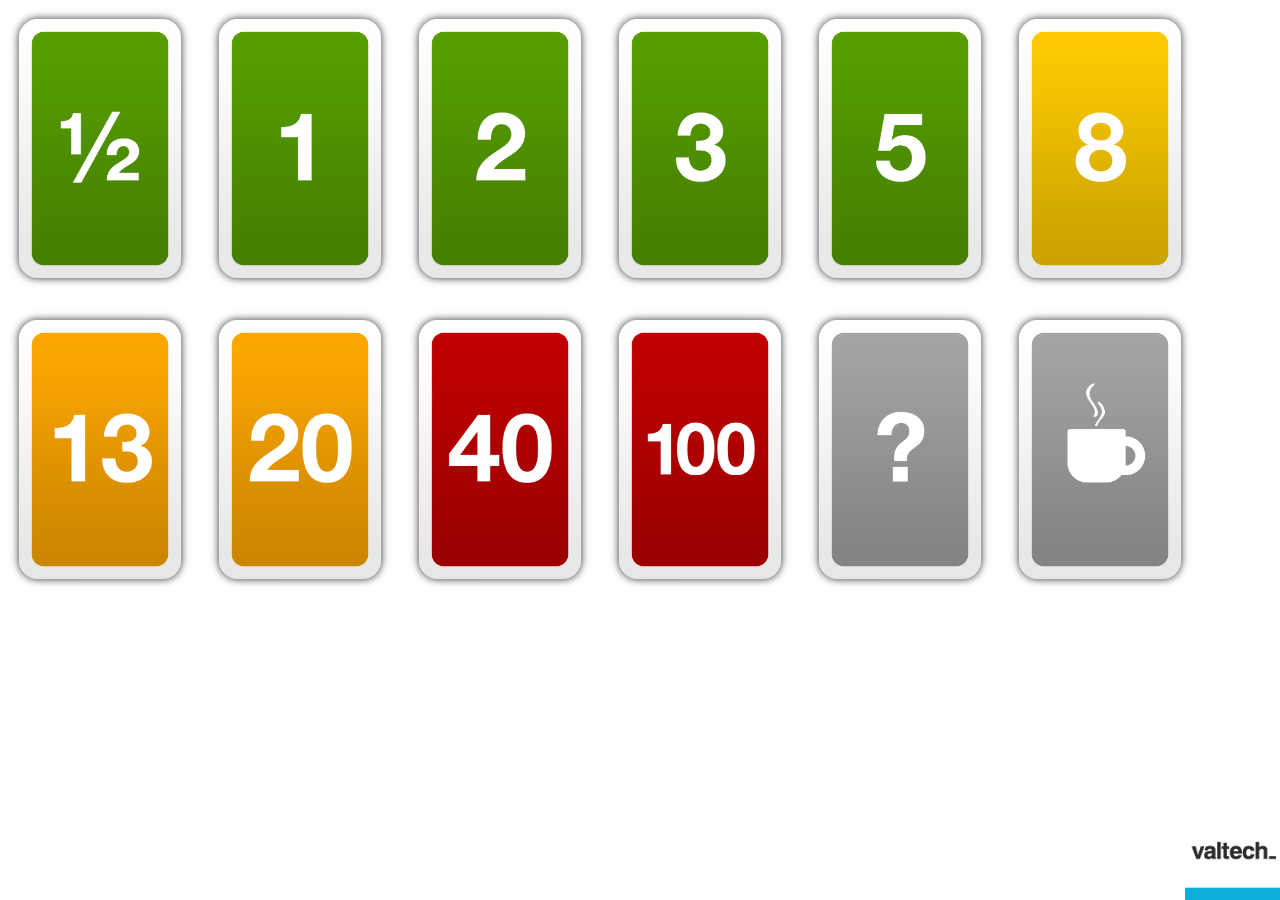
<file: index.html>
<!doctype html>
<html lang="en" ng-app="valtechPokerApp" manifest="poker.appcache">
<head>
    <meta charset="utf-8">
    <meta name="apple-mobile-web-app-capable" content="yes">
    <meta name="apple-mobile-web-app-status-bar-style" content="black-translucent">
    <meta name = "viewport" content = "width=device-width; initial-scale=1.0, user-scalable = no">
    <title>Valtech Poker</title>
    <link rel="stylesheet" href="css/app.css">
    <link rel="apple-touch-icon" href="img/favicon.png">
    <link rel="shortcut icon" type="image/png" href="img/favicon.png" />
</head>
<body>
    <div id="poker" ng-view></div>

    <script src="lib/angular.min.js"></script>
    <script src="lib/angular-route.min.js"></script>
    <script src="lib/angular-touch.min.js"></script>

    <script src="lib/modernizr.js"></script>
    <script src="lib/shake.js"></script>

    <script src="js/app.js"></script>
    <script src="js/services.js"></script>
    <script src="js/controllers.js"></script>
    <script src="js/directives.js"></script>
</body>
</html>
</file>
<file: css/app.css>
/* app css stylesheet */
html, body {
    margin: 0;
    padding: 0;
    height: 100%;
    width: 100%;
}

img:active{
    background-color: transparent; /* Can be any colour, not just transparent */
}

a img {
    border: 0 none;
}

#logo {
    position: absolute;
    right: 0;
    bottom: 0;
    width: 30px;
    cursor: pointer;
    z-index: 1;
}

#cards {
    margin: auto;
    padding: 0;
    position: absolute;
    z-index: 2;
}

#cards li {
    display: block;
    float: left;
    width: 30px;
    margin: 5px;
    float: left;
}

#flipper {
    margin: 0 auto;
    padding: 0;
    width: 80px;
    position: relative;
	/* Animation*/
	-webkit-perspective: 1000px;
	-moz-perspective: 1000px;
	-o-perspective: 1000px;
	-ms-perspective: 1000px;
    perspective: 1000px;
	-webkit-transition: -webkit-transform 1s;
	-moz-transition: -webkit-transform 1s;
	-o-transition: -o-transform 1s;
	-ms-transition: -ms-transform 1s;
    transition: transform 1s;
    -webkit-transform-style: preserve-3d;
    -moz-transform-style: preserve-3d;
    -o-transform-style: preserve-3d;
    -ms-transform-style: preserve-3d;
    transform-style: preserve-3d;
}

#flipper .card {
    -webkit-backface-visibility: hidden;
    -moz-backface-visibility:hidden;
    -ms-backface-visibility:hidden;
    backface-visibility: hidden;
    position: absolute;
    top: 0;
    left: 0;
    width: 80px;
}
#flipper.flip {
    -webkit-transform: rotateY(180deg);
    -moz-transform: rotateY(180deg);
    -o-transform: rotateY(180deg);
    -ms-transform: rotateY(180deg);
    transform: rotateY(180deg);
}

.card img {
    width: 100%;
}

/* front pane, placed above back */
.front {
    z-index: 2;
}

/* back, initially hidden pane */
.back {
    -webkit-transform: rotateY(180deg);
    -moz-transform: rotateY(180deg);
    -o-transform: rotateY(180deg);
    -ms-transform: rotateY(180deg);
    transform: rotateY(180deg);
}
/*************** Media Queries ***************/

/*------------- FOR LIST OF CARDS */

/******* LANSCAPE *****/
/* 6 by 2 */
/* Width margins : 6 * 2 * 5 margin = 60px */
@media all and (orientation : landscape) and (min-width : 240px){
    #cards li { width: 30px; }
}
@media all and (orientation : landscape) and (min-width : 300px){
    #cards li { width: 40px; }
}
@media all and (orientation : landscape) and (min-width : 360px){
    #cards li { width: 50px; }
}
@media all and (orientation : landscape) and (min-width : 420px){
    #cards li { width: 60px; }
}
@media all and (orientation : landscape) and (min-width : 480px){
    #cards li { width: 70px; }
}
@media all and (orientation : landscape) and (min-width : 540px){
    #cards li { width: 80px; }
    #logo { width: 40px; }
}
@media all and (orientation : landscape) and (min-width : 600px){
    #cards li { width: 90px; }
    #logo { width: 45px; }
}
@media all and (orientation : landscape) and (min-width : 660px){
    #cards li { width: 100px; }
    #logo { width: 50px; }
}
@media all and (orientation : landscape) and (min-width : 720px){
    #cards li { width: 110px; }
    #logo { width: 55px; }
}
@media all and (orientation : landscape) and (min-width : 780px){
    #cards li { width: 120px; }
    #logo { width: 60px; }
}
@media all and (orientation : landscape) and (min-width : 840px){
    #cards li { width: 130px; }
    #logo { width: 65px; }
}
@media all and (orientation : landscape) and (min-width : 900px){
    #cards li { width: 140px; }
    #logo { width: 70px; }
}
@media all and (orientation : landscape) and (min-width : 960px){
    #cards li { width: 150px; }
    #logo { width: 75px; }
}
@media all and (orientation : landscape) and (min-width : 1080px){
    #cards li { width: 170px; }
    #logo { width: 85px; }
}
@media all and (orientation : landscape) and (min-width : 1200px){
    #cards li { width: 190px; }
    #logo { width: 95px; }
}
@media all and (orientation : landscape) and (min-width : 1320px){
    #cards li { width: 210px; }
    #logo { width: 105px; }
}
@media all and (orientation : landscape) and (min-width : 1500px){
    #cards li { width: 240px; }
    #logo { width: 115px; }
}
@media all and (orientation : landscape) and (min-width : 1680px){
    #cards li { width: 270px; }
    #logo { width: 115px; }
}
@media all and (orientation : landscape) and (min-width : 1860px){
    #cards { width: 1860px; }
    #cards li { width: 300px; }
    #logo { width: 115px; }
}

/******* PORTRAIT *****/
/* 4 by 3 */
/* Width margins : 4 * 2 * 5 margin = 40px */
@media all and (orientation : portrait) and (min-width : 160px){
    #cards li { width: 30px; }
}
@media all and (orientation : portrait) and (min-width : 200px){
    #cards li { width: 40px; }
}
@media all and (orientation : portrait) and (min-width : 240px){
    #cards li { width: 50px; }
}
@media all and (orientation : portrait) and (min-width : 280px){
    #cards li { width: 60px; }
}
@media all and (orientation : portrait) and (min-width : 320px){
    #cards li { width: 70px; }
    #logo { width: 35px; }
}
@media all and (orientation : portrait) and (min-width : 360px){
    #cards li { width: 80px; }
    #logo { width: 40px; }
}
@media all and (orientation : portrait) and (min-width : 400px){
    #cards li { width: 90px; }
    #logo { width: 45px; }
}
@media all and (orientation : portrait) and (min-width : 440px){
    #cards li { width: 100px; }
    #logo { width: 50px; }
}
@media all and (orientation : portrait) and (min-width : 480px){
    #cards li { width: 110px; }
    #logo { width: 55px; }
}
@media all and (orientation : portrait) and (min-width : 520px){
    #cards li { width: 120px; }
    #logo { width: 60px; }
}
@media all and (orientation : portrait) and (min-width : 560px){
    #cards li { width: 130px; }
    #logo { width: 65px; }
}
@media all and (orientation : portrait) and (min-width : 600px){
    #cards li { width: 140px; }
    #logo { width: 70px; }
}
@media all and (orientation : portrait) and (min-width : 640px){
    #cards li { width: 150px; }
    #logo { width: 75px; }
}
@media all and (orientation : portrait) and (min-width : 720px){
    #cards li { width: 170px; }
    #logo { width: 85px; }
}
@media all and (orientation : portrait) and (min-width : 800px){
    #cards li { width: 190px; }
    #logo { width: 95px; }
}
@media all and (orientation : portrait) and (min-width : 880px){
    #cards li { width: 210px; }
    #logo { width: 105px; }
}
@media all and (orientation : portrait) and (min-width : 1000px){
    #cards li { width: 240px; }
    #logo { width: 115px; }
}
@media all and (orientation : portrait) and (min-width : 1120px){
    #cards li { width: 270px; }
    #logo { width: 115px; }
}
@media all and (orientation : portrait) and (min-width : 1240px){
    #cards li { width: 300px; }
    #logo { width: 115px; }
}
@media all and (orientation : portrait) and (min-width : 1360px){
    #cards li { width: 330px; }
    #logo { width: 115px; }
}
@media all and (orientation : portrait) and (min-width : 1480px){
    #cards li { width: 360px; }
    #logo { width: 115px; }
}
@media all and (orientation : portrait) and (min-width : 1600px){
    #cards li { width: 390px; }
    #logo { width: 115px; }
}
@media all and (orientation : portrait) and (min-width : 1720px){
    #cards li { width: 420px; }
    #logo { width: 115px; }
}
@media all and (orientation : portrait) and (min-width : 1840px){
    #cards { width: 1840px; }
    #cards li { width: 450px; }
    #logo { width: 115px; }
}


/*------------- FOR SINGLE CARD */

@media all and (min-height : 150px){
    #flipper, #flipper .card { max-width: 100%; width: 99px; }
}
@media all and (min-height : 170px){
    #flipper, #flipper .card { max-width: 100%; width: 112px; }
}
@media all and (min-height : 190px){
    #flipper, #flipper .card { max-width: 100%; width: 126px; }
}
@media all and (min-height : 210px){
    #flipper, #flipper .card { max-width: 100%; width: 139px; }
}
@media all and (min-height : 230px){
    #flipper, #flipper .card { max-width: 100%; width: 152px; }
}
@media all and (min-height : 250px){
    #flipper, #flipper .card { max-width: 100%; width: 165px; }
}
@media all and (min-height : 270px){
    #flipper, #flipper .card { max-width: 100%; width: 179px; }
}
@media all and (min-height : 290px){
    #flipper, #flipper .card { max-width: 100%; width: 192px; }
}
@media all and (min-height : 310px){
    #flipper, #flipper .card { max-width: 100%; width: 205px; }
}
@media all and (min-height : 350px){
    #flipper, #flipper .card { max-width: 100%; width: 232px; }
}
@media all and (min-height : 400px){
    #flipper, #flipper .card { max-width: 100%; width: 265px; }
}
@media all and (min-height : 450px){
    #flipper, #flipper .card { max-width: 100%; width: 298px; }
}
@media all and (min-height : 500px){
    #flipper, #flipper .card { max-width: 100%; width: 331px; }
}
@media all and (min-height : 550px){
    #flipper, #flipper .card { max-width: 100%; width: 364px; }
}
@media all and (min-height : 600px){
    #flipper, #flipper .card { max-width: 100%; width: 397px; }
}
@media all and (min-height : 700px){
    #flipper, #flipper .card { max-width: 100%; width: 463px; }
}
@media all and (min-height : 800px){
    #flipper, #flipper .card { max-width: 100%; width: 529px; }
}
@media all and (min-height : 900px){
    #flipper, #flipper .card { max-width: 100%; width: 596px; }
}
</file>
